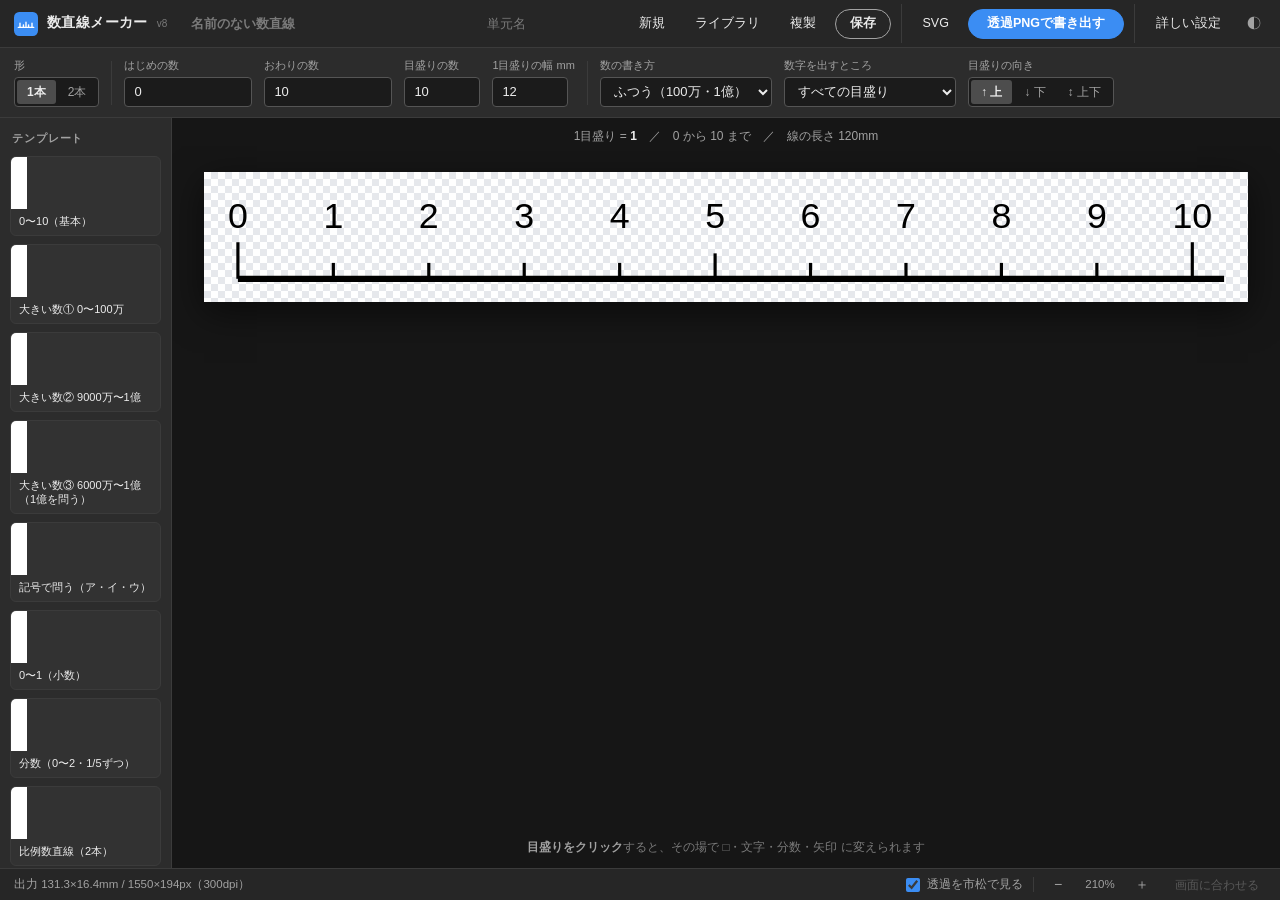
<file: index.html>
<!DOCTYPE html>
<html lang="ja">
<head>
<meta charset="utf-8">
<meta name="viewport" content="width=device-width,initial-scale=1">
<title>数直線メーカー</title>
<link rel="stylesheet" href="style.css?v=8">
</head>
<body data-theme="dark">

<!-- ============ アプリバー ============ -->
<header id="appbar">
  <div class="brand">
    <svg class="logo" viewBox="0 0 28 28" aria-hidden="true">
      <rect width="28" height="28" rx="6" fill="currentColor"/>
      <path d="M5 18h18M7 18v-5M11 18v-3M14 18v-6M17 18v-3M21 18v-5" stroke="#fff" stroke-width="1.6" stroke-linecap="round" fill="none"/>
    </svg>
    <span class="appname">数直線メーカー</span>
    <small id="ver" title="画面が古いときは ⌘+Shift+R">v8</small>
  </div>

  <div class="docfields">
    <input id="docName" type="text" placeholder="名前のない数直線" autocomplete="off" title="作品名">
    <input id="docUnit" type="text" placeholder="単元名" autocomplete="off" title="単元名（ライブラリでしぼりこめます）">
  </div>

  <div class="spacer"></div>

  <button id="btnNew" class="quiet">新規</button>
  <button id="btnLib" class="quiet">ライブラリ</button>
  <button id="btnDup" class="quiet" title="いまの数直線をコピーして、別の作品として保存します">複製</button>
  <button id="btnSave" class="secondary">保存</button>
  <span class="vr"></span>
  <button id="btnSVG" class="quiet" title="拡大しても荒れない形式">SVG</button>
  <button id="btnPNG" class="cta">透過PNGで書き出す</button>
  <span class="vr"></span>
  <button id="btnMore" class="quiet toggle" title="目盛りの長さ・線の太さ・単位・余白 など">詳しい設定</button>
  <button id="btnTheme" class="iconbtn" title="明るい画面／暗い画面">◐</button>
</header>

<!-- ============ オプションバー（これだけで1本できる） ============ -->
<section id="optbar">
  <div class="field">
    <span class="flabel">形</span>
    <div class="seg" id="shapeSeg">
      <button type="button" data-n="1">1本</button>
      <button type="button" data-n="2">2本</button>
    </div>
  </div>
  <div class="tabs" id="axisTabs" hidden></div>

  <span class="vr"></span>

  <label class="field">はじめの数<input type="number" data-ax="start" step="any" class="w-num"></label>
  <label class="field">おわりの数<input type="number" id="endValue" step="any" class="w-num"></label>
  <label class="field">目盛りの数<input type="number" data-ax="tickCount" min="1" max="500" step="1" class="w-small"></label>
  <label class="field">1目盛りの幅 mm<input type="number" data-ax="tickStep" min="0.3" step="0.5" class="w-small"></label>

  <span class="vr"></span>

  <label class="field">数の書き方
    <select data-ax="notation" class="w-sel">
      <option value="kanji">ふつう（100万・1億）</option>
      <option value="plain">数字のまま（1000000）</option>
      <option value="mixed">分数（帯分数 1と1/5）</option>
      <option value="improper">分数（仮分数 6/5）</option>
    </select></label>
  <label class="field">数字を出すところ
    <select id="labelEverySel" class="w-sel">
      <option value="auto">おまかせ（重ならない）</option>
      <option value="ends">両はしだけ</option>
      <option value="1">すべての目盛り</option>
      <option value="2">2目盛りごと</option>
      <option value="5">5目盛りごと</option>
      <option value="10">10目盛りごと</option>
      <option value="0">出さない</option>
    </select></label>
  <div class="field">
    <span class="flabel">目盛りの向き</span>
    <div class="seg" data-seg-ax="tickSide">
      <button type="button" data-v="up">↑ 上</button>
      <button type="button" data-v="down">↓ 下</button>
      <button type="button" data-v="both">↕ 上下</button>
    </div>
  </div>

</section>

<!-- ============ 作業場 ============ -->
<div id="work">

  <!-- 左: テンプレート（選ぶだけ） -->
  <aside id="rail">
    <h2>テンプレート</h2>
    <div id="presetChips"></div>
  </aside>

  <!-- 中央: アートボード -->
  <section id="previewCard">
    <p id="stepHint">—</p>
    <div id="previewWrap">
      <svg id="preview" xmlns="http://www.w3.org/2000/svg"></svg>
    </div>
    <p class="stagehint"><b>目盛りをクリック</b>すると、その場で □・文字・分数・矢印 に変えられます</p>
  </section>

  <!-- 右: 詳しい設定（開いたときだけ） -->
  <aside id="morePanel" hidden>
    <h2>詳しい設定</h2>

    <div class="card">
      <h3>目盛りの長さ</h3>
      <div class="grid3">
        <label>ふつう mm<input type="number" data-ax="lenMinor" min="0" step="0.2"></label>
        <label>中 mm<input type="number" data-ax="lenMid" min="0" step="0.2"></label>
        <label>長い mm<input type="number" data-ax="lenMajor" min="0" step="0.2"></label>
      </div>
      <div class="row">
        <span class="hint">3つまとめて</span>
        <button id="btnLenDown" class="small">− 短く</button>
        <button id="btnLenUp" class="small">＋ 長く</button>
      </div>
      <div class="grid2">
        <label>中にするのは何個ごと<input type="number" data-ax="midEvery" min="0" step="1"></label>
        <label>長くするのは何個ごと<input type="number" data-ax="majorEvery" min="0" step="1"></label>
      </div>
      <p class="hint small">0 でその段階を使いません（中=0・長い=5 →「5個ごとだけ長い」）</p>
    </div>

    <div class="card">
      <h3>数字</h3>
      <div class="grid2">
        <label>文字の大きさ mm<input type="number" data-ax="fontSize" min="1" step="0.25"></label>
        <label>線からの間隔 mm<input type="number" data-ax="labelGap" min="0" step="0.2"></label>
        <label>数字のまえ<input type="text" data-ax="labelPrefix" placeholder="約" autocomplete="off"></label>
        <label>数字のうしろ<input type="text" data-ax="labelSuffix" placeholder="cm" autocomplete="off"></label>
      </div>
      <label class="chk"><input type="checkbox" data-ax="suffixSkipZero"> 0 には前後の文字を付けない</label>
      <label class="chk"><input type="checkbox" data-ax="fracReduce"> 分数を約分する</label>
      <span class="flabel mt">数字の位置</span>
      <div class="seg" data-seg-ax="labelSide">
        <button type="button" data-v="up">線の上</button>
        <button type="button" data-v="down">線の下</button>
      </div>
    </div>

    <div class="card">
      <h3>線と両はし</h3>
      <div class="grid2">
        <label>線の太さ mm<input type="number" data-ax="lineWidth" min="0.1" step="0.1"></label>
        <label>目盛りの線
          <select data-ax="tickStyle"><option value="solid">実線</option><option value="dashed">破線</option></select></label>
        <label>左の余り mm<input type="number" data-ax="leadIn" min="0" step="1"></label>
        <label>右の余り mm<input type="number" data-ax="leadOut" min="0" step="1"></label>
        <label>左はしの形
          <select data-ax="endLeft">
            <option value="none">そのまま</option><option value="arrow">矢印</option>
            <option value="cap">端点｜</option><option value="wave">省略（斜線）</option>
          </select></label>
        <label>右はしの形
          <select data-ax="endRight">
            <option value="none">そのまま</option><option value="arrow">矢印</option>
            <option value="cap">端点｜</option><option value="wave">省略（斜線）</option>
          </select></label>
      </div>
    </div>

    <div class="card">
      <h3>単位・□・色</h3>
      <div class="grid2">
        <label>単位（右はし）<input type="text" data-ax="unit" placeholder="kg" autocomplete="off"></label>
        <label>単位の間隔 mm<input type="number" data-ax="unitGap" min="0" step="0.5"></label>
        <label>□の幅 mm<input type="number" data-ax="boxW" min="1" step="0.5"></label>
        <label>□の高さ mm<input type="number" data-ax="boxH" min="1" step="0.5"></label>
        <label>線と文字の色<input type="color" data-ax="color"></label>
        <label>矢印の色<input type="color" data-ax="pointerColor"></label>
      </div>
      <label class="chk"><input type="checkbox" data-ax="boxDashed"> □を破線にする</label>
    </div>

    <div class="card" id="multiCard">
      <h3>2本のとき</h3>
      <div class="grid1">
        <label>線と線の間隔 mm<input type="number" data-doc="axisGap" min="2" step="1"></label>
      </div>
      <label class="chk"><input type="checkbox" data-doc="joinLeft"> 左はし（0）をたての線でつなぐ</label>
      <label class="chk"><input type="checkbox" data-doc="syncTicks"> 目盛りの数と幅を全部そろえる</label>
      <div class="row">
        <span class="hint">たての破線</span>
        <span id="connList" class="chips"></span>
      </div>
      <p class="hint small">目盛りをクリック →「たての破線」で付け外しできます</p>
    </div>

    <div class="card">
      <h3>書き出し</h3>
      <div class="grid1">
        <label>解像度
          <select data-doc="dpi">
            <option value="150">150dpi（画面用）</option>
            <option value="300">300dpi（印刷用）</option>
            <option value="600">600dpi（高精細）</option>
          </select></label>
      </div>
      <span class="flabel mt">まわりの余白 mm</span>
      <div class="grid4">
        <label>上<input type="number" data-doc="padT" min="0" step="1"></label>
        <label>右<input type="number" data-doc="padR" min="0" step="1"></label>
        <label>下<input type="number" data-doc="padB" min="0" step="1"></label>
        <label>左<input type="number" data-doc="padL" min="0" step="1"></label>
      </div>
    </div>

    <div class="card">
      <h3>用紙に置いたときの大きさ</h3>
      <div class="grid2">
        <label>用紙<select data-doc="paper" id="paperSel"></select></label>
        <label>余白 mm<input type="number" data-doc="paperMargin" min="0" step="1"></label>
      </div>
      <div class="pagewrap"><svg id="pagePreview" xmlns="http://www.w3.org/2000/svg"></svg></div>
      <p class="hint" id="pageInfo">—</p>
      <p class="hint small">大きさの目安です。用紙に合わせる機能はありません。</p>
    </div>
  </aside>
</div>

<!-- ============ ステータスバー ============ -->
<footer id="statusbar">
  <span id="sizeInfo">—</span>
  <div class="spacer"></div>
  <label class="chk"><input type="checkbox" id="chkChecker" checked> 透過を市松で見る</label>
  <span class="vr"></span>
  <button id="btnZoomOut" class="iconbtn" title="小さく表示">−</button>
  <span id="zoomInfo">100%</span>
  <button id="btnZoomIn" class="iconbtn" title="大きく表示">＋</button>
  <button id="btnZoomFit" class="quiet small" title="画面に合わせる">画面に合わせる</button>
</footer>

<!-- ============ クリックした目盛りのそばに出る編集窓 ============ -->
<div id="tickPop" class="pop" hidden data-mode="">
  <div class="pophead"><b id="tickWho">—</b><span class="spacer"></span><button id="popClose" class="iconbtn" title="閉じる（Esc）">×</button></div>
  <div class="seg" id="modeSeg">
    <button type="button" data-m="auto">数字</button>
    <button type="button" data-m="box">□</button>
    <button type="button" data-m="text">文字</button>
    <button type="button" data-m="fraction">分数</button>
    <button type="button" data-m="none">なし</button>
  </div>

  <div class="grid1 when-text">
    <label>文字<input type="text" data-tick="text" placeholder="1億 / x / ア" autocomplete="off"></label>
  </div>
  <div class="grid3 when-fraction">
    <label>整数部<input type="text" data-tick="whole" placeholder="帯分数" autocomplete="off"></label>
    <label>分子<input type="text" data-tick="num" placeholder="5" autocomplete="off"></label>
    <label>分母<input type="text" data-tick="den" placeholder="18" autocomplete="off"></label>
  </div>
  <div class="grid2 when-box">
    <label>□の幅 mm<input type="number" data-tick="boxW" min="1" step="0.5" placeholder="既定"></label>
    <label>□の高さ mm<input type="number" data-tick="boxH" min="1" step="0.5" placeholder="既定"></label>
  </div>

  <div class="poprow">
    <label class="chk"><input type="checkbox" data-tick="pointer"> 矢印でさす</label>
    <label class="inline">長さ<input type="number" data-tick="lift" min="0" step="1" class="w-tiny">mm</label>
  </div>
  <button id="btnMark" class="wide small">記号で問う（反対側に ア・イ・ウ ＋矢印）</button>

  <details class="popmore">
    <summary>そのほか</summary>
    <div class="grid1">
      <label>ふりがな<input type="text" data-tick="ruby" placeholder="エックス" autocomplete="off"></label>
    </div>
    <div class="poprow">
      <span class="flabel">出す位置</span>
      <div class="seg sm" data-seg-tick="side">
        <button type="button" data-v="auto">自動</button>
        <button type="button" data-v="up">線の上</button>
        <button type="button" data-v="down">線の下</button>
      </div>
    </div>
    <label class="chk"><input type="checkbox" data-tick="tickShow"> 目盛りの線を出す</label>
    <label class="chk" id="connWrap" hidden><input type="checkbox" id="tickConnector"> たての破線</label>
  </details>

  <div class="popfoot"><button id="btnTickReset" class="quiet small">この目盛りを元に戻す</button></div>
</div>

<!-- ============ ライブラリ ============ -->
<dialog id="libDlg">
  <div class="dlghead">
    <h2>ライブラリ</h2>
    <input id="libSearch" type="search" placeholder="作品名・単元名でしぼる">
    <div class="spacer"></div>
    <button id="btnLibExport" class="quiet small">書き出し</button>
    <button id="btnLibImport" class="quiet small">読み込み</button>
    <button id="btnLibClose" class="secondary small">閉じる</button>
  </div>
  <div id="libGrid" class="libgrid"></div>
  <p class="hint" id="libInfo"></p>
  <input type="file" id="libFile" accept="application/json" hidden>
</dialog>

<div id="toast"></div>

<script type="module" src="js/app.js?v=8"></script>
</body>
</html>
</file>
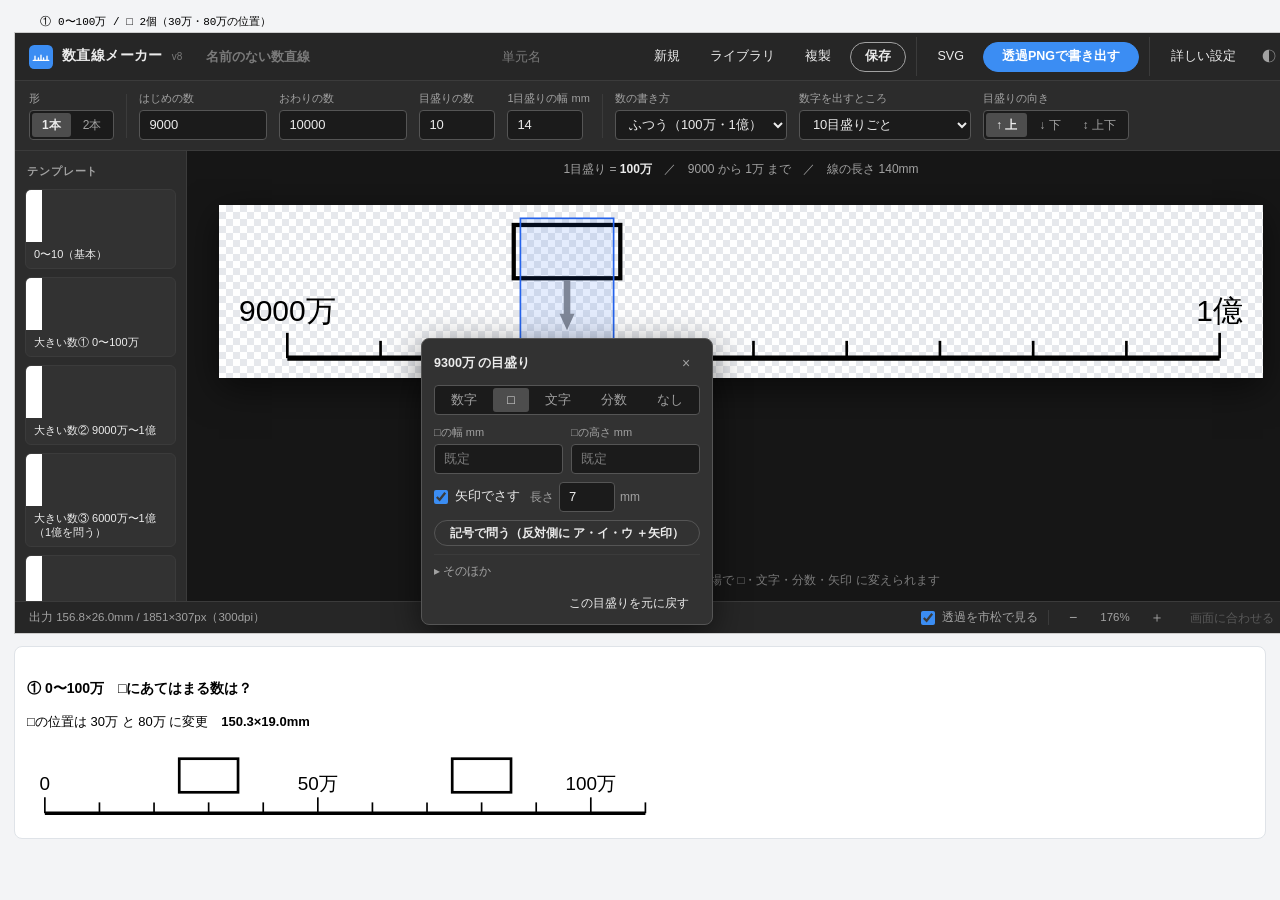
<file: tools/make3.html>
<!DOCTYPE html>
<html lang="ja">
<head><meta charset="utf-8"><title>実際に作ってみる</title>
<style>
 body{font:13px/1.6 -apple-system,"Hiragino Sans",sans-serif;padding:14px;background:#f3f4f6;margin:0}
 h2{font-size:14px;margin:18px 0 6px}
 iframe{width:1280px;height:600px;border:1px solid #ccc;display:block;margin-bottom:12px}
 .out{background:#fff;border:1px solid #dfe3e8;border-radius:8px;padding:12px;margin-bottom:12px}
 .out img{display:block;max-width:100%;background:#fff}
 pre{margin:0;font-size:11px;white-space:pre-wrap}
 .ng{color:#b00}
</style>
</head>
<body>
<!--
  本物の画面（index.html）を iframe に読み込み、実際のボタン・入力を操作して
  教科書「大きい数」練習⑥の数直線を作る。操作でつまずく箇所を洗い出すためのもの。
-->
<pre id="log">running...</pre>
<iframe id="f"></iframe>
<div id="outs"></div>

<script type="module">
const log = [];
const say = (m, ng) => { log.push((ng ? 'NG  ' : '    ') + m); document.getElementById('log').textContent = log.join('\n'); };
const sleep = (ms) => new Promise((r) => setTimeout(r, ms));
const f = document.getElementById('f');

/* --- 本物のUIを触るための道具 --- */
const setVal = (el, v) => { el.value = v; el.dispatchEvent(new Event('input', { bubbles: true })); };
const setSel = (el, v) => { el.value = v; el.dispatchEvent(new Event('change', { bubbles: true })); };
const setChk = (el, on) => {
  if (el.checked === on) return;
  el.checked = on;
  el.dispatchEvent(new Event('input', { bubbles: true }));
  el.dispatchEvent(new Event('change', { bubbles: true }));
};
const hit = (el) => el.dispatchEvent(new MouseEvent('click', { bubbles: true }));

function load(url) {
  return new Promise((resolve) => {
    f.onload = async () => {
      const d = f.contentDocument;
      for (let i = 0; i < 120; i++) {           // 起動待ち
        if (d.querySelector('.tick-hit')) break;
        await sleep(50);
      }
      resolve(d);
    };
    f.src = url;
  });
}

/** 目盛りをクリックして編集窓を開く */
async function pick(d, i, ai = 0) {
  const t = d.querySelector(`.tick-hit[data-ai="${ai}"][data-i="${i}"]`);
  if (!t) { say(`目盛り ${i} が見つからない`, true); return false; }
  hit(t);
  await sleep(30);
  if (d.getElementById('tickPop').hidden) { say(`目盛り ${i}: 編集窓が開かない`, true); return false; }
  return true;
}

/** 書き上がりを画像にして並べる */
async function shot(d, title, note) {
  const svg = d.getElementById('preview').cloneNode(true);
  svg.querySelectorAll('.hits').forEach((n) => n.remove());
  const vb = svg.getAttribute('viewBox').split(/\s+/).map(Number);
  const w = Math.round(vb[2] * 4.2), h = Math.round(vb[3] * 4.2);
  svg.setAttribute('width', w); svg.setAttribute('height', h);
  svg.setAttribute('xmlns', 'http://www.w3.org/2000/svg');
  const str = new XMLSerializer().serializeToString(svg);
  const url = URL.createObjectURL(new Blob([str], { type: 'image/svg+xml' }));
  const box = document.createElement('div');
  box.className = 'out';
  box.innerHTML = `<h2>${title}</h2><p>${note}　<b>${vb[2].toFixed(1)}×${vb[3].toFixed(1)}mm</b></p>`;
  const img = new Image(); img.src = url; img.width = w;
  box.appendChild(img);
  document.getElementById('outs').appendChild(box);
  await new Promise((r) => { img.onload = r; img.onerror = r; });
}

(async () => {

  /* ============ ① 0〜100万・□2つ（位置を変更: 3 と 8） ============ */
  {
    const d = await load('../index.html?preset=basic10');
    setVal(d.querySelector('[data-ax=start]'), 0);
    setVal(d.querySelector('[data-ax=tickCount]'), 11);
    setVal(d.getElementById('endValue'), 110);
    setVal(d.querySelector('[data-ax=tickStep]'), 13);
    setVal(d.querySelector('[data-ax=labelSuffix]'), '万');
    setSel(d.getElementById('labelEverySel'), '5');
    // 「5個ごとだけ長い」にする（詳しい設定の中）
    hit(d.getElementById('btnMore')); await sleep(60);
    setVal(d.querySelector('[data-ax=midEvery]'), 0);
    setVal(d.querySelector('[data-ax=majorEvery]'), 5);
    setVal(d.querySelector('[data-ax=lenMinor]'), 2.6);
    setVal(d.querySelector('[data-ax=lenMajor]'), 3.8);
    setVal(d.querySelector('[data-ax=lineWidth]'), 0.8);
    setVal(d.querySelector('[data-ax=leadOut]'), 0);
    setVal(d.querySelector('[data-ax=boxW]'), 14);
    hit(d.getElementById('btnMore')); await sleep(40);

    for (const i of [3, 8]) {
      if (!await pick(d, i)) continue;
      hit(d.querySelector('#modeSeg button[data-m=box]'));
      await sleep(30);
    }
    hit(d.getElementById('popClose')); await sleep(60);
    const boxes = d.querySelectorAll('#preview rect[fill=none]').length;
    say(`① 0〜100万 / □ ${boxes}個（30万・80万の位置）`, boxes !== 2);
    await shot(d, '① 0〜100万　□にあてはまる数は？', '□の位置は 30万 と 80万 に変更');
  }

  /* ============ ② 9000万〜1億・引き出し□3つ（位置を変更: 3/6/9） ============ */
  {
    const d = await load('../index.html?preset=basic10');
    setVal(d.querySelector('[data-ax=start]'), 9000);
    setVal(d.querySelector('[data-ax=tickCount]'), 10);
    setVal(d.getElementById('endValue'), 10000);
    setVal(d.querySelector('[data-ax=tickStep]'), 14);
    setVal(d.querySelector('[data-ax=labelSuffix]'), '万');
    setSel(d.getElementById('labelEverySel'), '10');
    hit(d.getElementById('btnMore')); await sleep(60);
    setVal(d.querySelector('[data-ax=midEvery]'), 0);
    setVal(d.querySelector('[data-ax=majorEvery]'), 10);
    setVal(d.querySelector('[data-ax=lenMinor]'), 2.6);
    setVal(d.querySelector('[data-ax=lenMajor]'), 3.8);
    setVal(d.querySelector('[data-ax=lineWidth]'), 0.8);
    setVal(d.querySelector('[data-ax=leadOut]'), 0);
    setVal(d.querySelector('[data-ax=boxW]'), 16);
    hit(d.getElementById('btnMore')); await sleep(40);

    // 右端は「1億」と書く
    if (await pick(d, 10)) {
      hit(d.querySelector('#modeSeg button[data-m=text]')); await sleep(30);
      setVal(d.querySelector('[data-tick=text]'), '1億');
    }
    // 引き出した□で3か所を問う
    for (const i of [3, 6, 9]) {
      if (!await pick(d, i)) continue;
      hit(d.querySelector('#modeSeg button[data-m=box]')); await sleep(30);
      setChk(d.querySelector('[data-tick=pointer]'), true);
      await sleep(30);
    }
    hit(d.getElementById('popClose')); await sleep(60);
    const arrows = d.querySelectorAll('#preview polygon').length;
    say(`② 9000万〜1億 / 引き出し矢印 ${arrows}本`, arrows !== 3);
    await shot(d, '② 9000万〜1億　□にあてはまる数は？', '□の位置は 9300万・9600万・9900万 に変更');
  }

  /* ============ ③ 6000万〜1億・□（100000000 を問うのは必須） ============ */
  {
    const d = await load('../index.html?preset=basic10');
    setVal(d.querySelector('[data-ax=start]'), 6000);
    setVal(d.querySelector('[data-ax=tickCount]'), 40);
    setVal(d.getElementById('endValue'), 10000);
    setVal(d.querySelector('[data-ax=tickStep]'), 3.6);
    setVal(d.querySelector('[data-ax=labelSuffix]'), '万');
    setSel(d.getElementById('labelEverySel'), '10');
    hit(d.getElementById('btnMore')); await sleep(60);
    setVal(d.querySelector('[data-ax=midEvery]'), 5);
    setVal(d.querySelector('[data-ax=majorEvery]'), 10);
    setVal(d.querySelector('[data-ax=lenMinor]'), 1.8);
    setVal(d.querySelector('[data-ax=lenMid]'), 2.4);
    setVal(d.querySelector('[data-ax=lenMajor]'), 3.6);
    setVal(d.querySelector('[data-ax=lineWidth]'), 0.8);
    setVal(d.querySelector('[data-ax=leadOut]'), 0);
    setVal(d.querySelector('[data-ax=boxW]'), 17);
    hit(d.getElementById('btnMore')); await sleep(40);

    // ★100000000（＝1億）を問う □。ここは必須
    if (await pick(d, 40)) {
      hit(d.querySelector('#modeSeg button[data-m=box]')); await sleep(30);
      setChk(d.querySelector('[data-tick=pointer]'), true); await sleep(30);
    }
    for (const i of [14, 27]) {
      if (!await pick(d, i)) continue;
      hit(d.querySelector('#modeSeg button[data-m=box]')); await sleep(30);
      setChk(d.querySelector('[data-tick=pointer]'), true); await sleep(30);
    }
    hit(d.getElementById('popClose')); await sleep(60);
    const boxes = d.querySelectorAll('#preview rect[fill=none]').length;
    const arrows = d.querySelectorAll('#preview polygon').length;
    say(`③ 6000万〜1億 / □ ${boxes}個・矢印 ${arrows}本（右端の□＝100000000 を問う）`, boxes !== 3 || arrows !== 3);
    await shot(d, '③ 6000万〜1億　□にあてはまる数は？',
      '★右端の□が <b>100000000（1億）</b> を問う。ほかは 7400万・8700万');
  }

  /* ============ ④ 記号と矢印で問う（0〜70000・ア イ ウ） ============ */
  {
    const d = await load('../index.html?preset=basic10');
    setVal(d.querySelector('[data-ax=start]'), 0);
    setVal(d.querySelector('[data-ax=tickCount]'), 75);
    setVal(d.getElementById('endValue'), 75000);
    setVal(d.querySelector('[data-ax=tickStep]'), 2);
    setSel(d.getElementById('labelEverySel'), '10');
    hit(d.getElementById('btnMore')); await sleep(60);
    setVal(d.querySelector('[data-ax=midEvery]'), 5);
    setVal(d.querySelector('[data-ax=majorEvery]'), 10);
    setVal(d.querySelector('[data-ax=lenMinor]'), 1.6);
    setVal(d.querySelector('[data-ax=lenMid]'), 2.2);
    setVal(d.querySelector('[data-ax=lenMajor]'), 3.2);
    setVal(d.querySelector('[data-ax=lineWidth]'), 0.8);
    setVal(d.querySelector('[data-ax=leadOut]'), 0);
    setVal(d.querySelector('[data-ax=fontSize]'), 3.6);
    hit(d.getElementById('btnMore')); await sleep(40);

    // 「記号で問う」ボタン1発で、反対側に ア・イ・ウ ＋矢印
    for (const i of [3, 20, 71]) {
      if (!await pick(d, i)) continue;
      hit(d.getElementById('btnMark'));
      await sleep(40);
    }
    hit(d.getElementById('popClose')); await sleep(60);
    const texts = [...d.querySelectorAll('#preview text')].map((t) => t.textContent);
    const marks = ['ア', 'イ', 'ウ'].filter((c) => texts.includes(c)).length;
    const arrows = d.querySelectorAll('#preview polygon').length;
    say(`④ 記号 ${marks}個・矢印 ${arrows}本（線の下から上向きにさす）`, marks !== 3 || arrows !== 3);
    await shot(d, '④ 記号と矢印で問う', 'ア・イ・ウ は「記号で問う」ボタン1回ずつ。数字は線の上、記号は線の下');
  }

  const ng = log.filter((l) => l.startsWith('NG')).length;
  say(`\nRESULT ${ng === 0 ? 'ALL-OK' : ng + '-NG'}`);
})().catch((e) => say('ERROR ' + e.message + '\n' + e.stack, true));
</script>
</body>
</html>
</file>
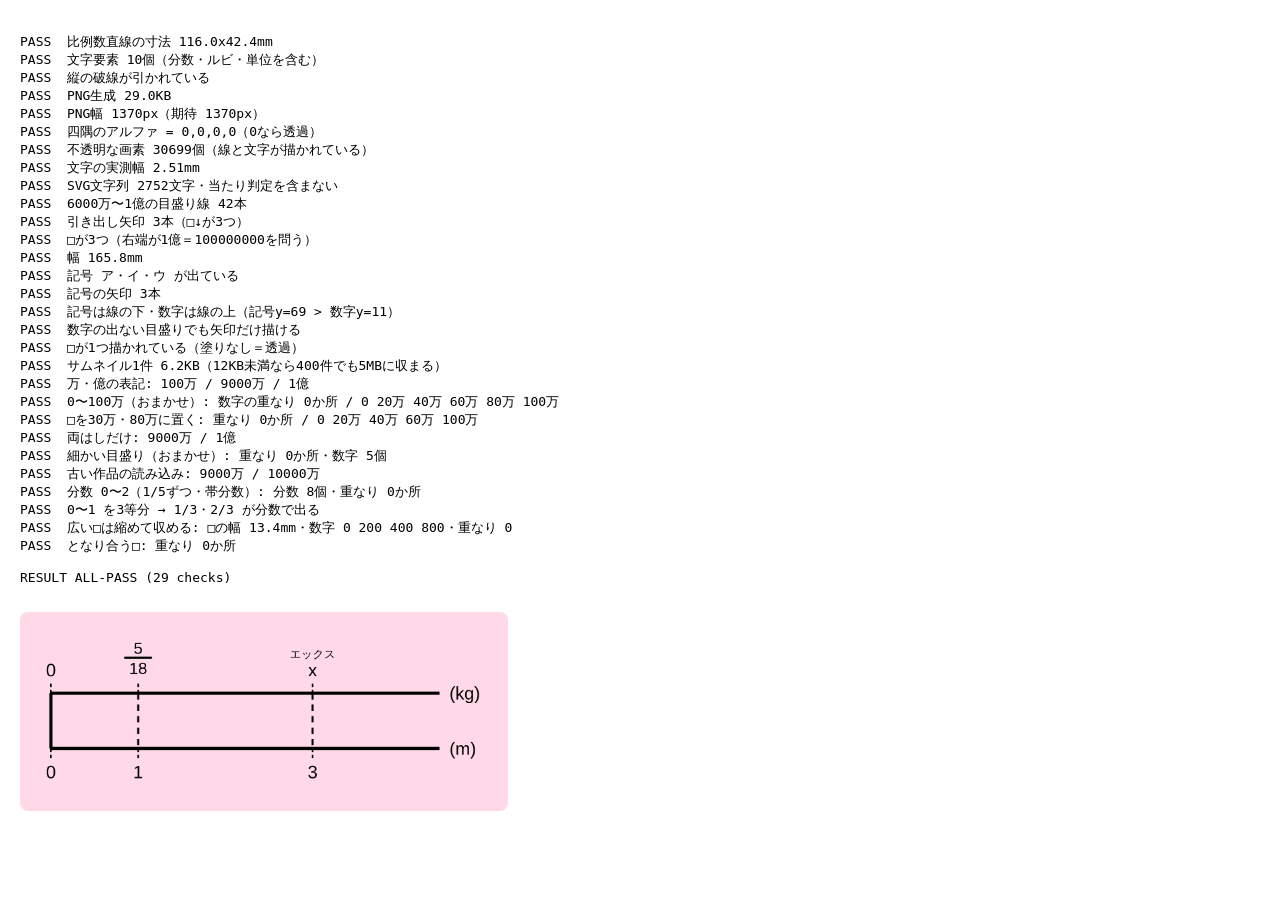
<file: tools/selftest.html>
<!DOCTYPE html>
<html lang="ja">
<head><meta charset="utf-8"><title>selftest</title>
<style>body{font-family:monospace;padding:12px}#stage{position:absolute;left:-9999px;top:0}</style>
</head>
<body>
<!--
  動作確認用ページ。ブラウザで開くと結果が表示される。
  ヘッドレスでも確認できる:
    chrome --headless --virtual-time-budget=6000 --dump-dom \
      "http://localhost:8777/tools/selftest.html" | grep RESULT
-->
<div id="stage"><svg id="svg" xmlns="http://www.w3.org/2000/svg"></svg></div>
<pre id="out">running...</pre>

<script type="module">
import { PRESETS, defaultDoc, defaultAxis, setTick } from '../js/model.js';
import { render } from '../js/render.js';
import { toPNGBlob, toSVGString, mmToPx } from '../js/export.js';

const log = [];
const ok = (c, m) => log.push(`${c ? 'PASS' : 'FAIL'}  ${m}`);

function imgFromBlob(b) {
  return new Promise((res, rej) => {
    const u = URL.createObjectURL(b);
    const i = new Image();
    i.onload = () => { URL.revokeObjectURL(u); res(i); };
    i.onerror = rej; i.src = u;
  });
}

(async () => {
  const svg = document.getElementById('svg');

  // --- 1. 比例数直線が描けるか ---
  const doc = PRESETS.ratio2.make();
  const vb = render(doc, svg, { interactive: false });
  ok(vb.w > 50 && vb.h > 10, `比例数直線の寸法 ${vb.w.toFixed(1)}x${vb.h.toFixed(1)}mm`);
  ok(svg.querySelectorAll('text').length >= 8, `文字要素 ${svg.querySelectorAll('text').length}個（分数・ルビ・単位を含む）`);
  ok(svg.querySelectorAll('line[stroke-dasharray]').length >= 2, '縦の破線が引かれている');

  // --- 2. 透過PNGが書き出せるか ---
  const blob = await toPNGBlob(svg, 300);
  ok(blob && blob.size > 1000, `PNG生成 ${blob ? (blob.size / 1024).toFixed(1) : 0}KB`);
  const img = await imgFromBlob(blob);
  ok(img.width === mmToPx(vb.w, 300), `PNG幅 ${img.width}px（期待 ${mmToPx(vb.w, 300)}px）`);

  // --- 3. 背景が本当に透過しているか（四隅のアルファが0） ---
  const c = document.createElement('canvas');
  c.width = img.width; c.height = img.height;
  const cx = c.getContext('2d');
  cx.drawImage(img, 0, 0);
  const corners = [[0, 0], [c.width - 1, 0], [0, c.height - 1], [c.width - 1, c.height - 1]];
  const alphas = corners.map(([x, y]) => cx.getImageData(x, y, 1, 1).data[3]);
  ok(alphas.every((a) => a === 0), `四隅のアルファ = ${alphas.join(',')}（0なら透過）`);

  // --- 4. 中身がちゃんと描かれているか（黒い画素が存在する） ---
  const all = cx.getImageData(0, 0, c.width, c.height).data;
  let inkPx = 0;
  for (let i = 3; i < all.length; i += 4) if (all[i] > 128) inkPx++;
  ok(inkPx > 500, `不透明な画素 ${inkPx}個（線と文字が描かれている）`);

  // --- 5. 文字がフォールバックせず描けているか（文字の幅を測る） ---
  const t = svg.querySelector('text');
  ok(t && t.getComputedTextLength() > 0, `文字の実測幅 ${t ? t.getComputedTextLength().toFixed(2) : 0}mm`);

  // --- 6. SVG書き出し ---
  const s = toSVGString(svg);
  ok(s.includes('<svg') && s.includes('</svg>') && !s.includes('tick-hit'), `SVG文字列 ${s.length}文字・当たり判定を含まない`);

  // --- 7. 目盛りの多い数直線（大きい数③） ---
  const d2 = PRESETS.oku3.make();
  const vb2 = render(d2, svg, { interactive: false });
  ok(svg.querySelectorAll('line').length > 40, `6000万〜1億の目盛り線 ${svg.querySelectorAll('line').length}本`);
  ok(svg.querySelectorAll('polygon').length === 3, `引き出し矢印 ${svg.querySelectorAll('polygon').length}本（□↓が3つ）`);
  ok(svg.querySelectorAll('rect[fill=none]').length === 3, '□が3つ（右端が1億＝100000000を問う）');
  ok(vb2.w > 130, `幅 ${vb2.w.toFixed(1)}mm`);

  // --- 7b. 記号と矢印（数字は線の上・記号は線の下） ---
  const d4 = PRESETS.mark.make();
  render(d4, svg, { interactive: false });
  const tx = [...svg.querySelectorAll('text')].map((t) => t.textContent);
  ok(['ア', 'イ', 'ウ'].every((c) => tx.includes(c)), `記号 ア・イ・ウ が出ている`);
  ok(svg.querySelectorAll('polygon').length === 3, `記号の矢印 ${svg.querySelectorAll('polygon').length}本`);
  {
    // 記号(ア)が線より下・数字(0)が線より上にあること
    // 画面上の実際の位置で比べる（<g transform> の中にあるので y 属性では比べられない）
    const ys = [...svg.querySelectorAll('text')];
    const mark = ys.find((t) => t.textContent === 'ア');
    const num = ys.find((t) => t.textContent === '10000');
    const my = mark && mark.getBoundingClientRect().top;
    const ny = num && num.getBoundingClientRect().top;
    ok(mark && num && my > ny, `記号は線の下・数字は線の上（記号y=${(my||0).toFixed(0)} > 数字y=${(ny||0).toFixed(0)}）`);
  }

  // --- 7c. ラベルなしでも矢印だけ描ける（矢印が出ない不具合の再発防止） ---
  const d5 = defaultDoc({ axes: [defaultAxis({ tickCount: 10, tickStep: 10, labelEvery: 10 })] });
  setTick(d5.axes[0], 3, { lift: 6, pointer: true });   // mode は 'auto' のまま＝数字が出ない目盛り
  render(d5, svg, { interactive: false });
  ok(svg.querySelectorAll('polygon').length === 1, '数字の出ない目盛りでも矢印だけ描ける');

  // --- 8. □（穴埋め）と帯分数 ---
  const d3 = defaultDoc({ axes: [defaultAxis({ tickCount: 4, tickStep: 20, labelEvery: 0 })] });
  setTick(d3.axes[0], 1, { mode: 'box' });
  setTick(d3.axes[0], 2, { mode: 'fraction', whole: '1', num: '2', den: '3' });
  setTick(d3.axes[0], 3, { mode: 'text', text: 'ア', ruby: 'あ' });
  render(d3, svg, { interactive: false });
  ok(svg.querySelectorAll('rect[fill=none], rect[fill="none"]').length === 1, '□が1つ描かれている（塗りなし＝透過）');

  // --- 9. サムネイルの容量（localStorage 5MB を圧迫しないか） ---
  const { toThumbnail } = await import('../js/export.js');
  render(doc, svg, { interactive: false });
  const th = await toThumbnail(svg, 200);
  const thKB = (th.length * 2) / 1024;   // UTF-16で保存されるので ×2
  ok(thKB < 12, `サムネイル1件 ${thKB.toFixed(1)}KB（12KB未満なら400件でも5MBに収まる）`);

  // --- 10. 教科書どおりの数を入れたとき（2026-10-02: 本人が作れなかった原因の再発防止） ---
  const { fmtKanji, normalizeDoc } = await import('../js/model.js');
  ok(fmtKanji(1000000) === '100万' && fmtKanji(90000000) === '9000万' && fmtKanji(100000000) === '1億',
    `万・億の表記: ${fmtKanji(1000000)} / ${fmtKanji(90000000)} / ${fmtKanji(100000000)}`);

  const labelsOf = () => [...svg.querySelectorAll('.art text')];
  const overlaps = () => {
    // 数字どうし・数字と□が画面上で重なっていないか（同じ高さの段にあるものだけ比べる）
    const rs = [...svg.querySelectorAll('.art text, .art rect')].map((e) => e.getBoundingClientRect())
      .filter((r) => r.width > 0);
    let n = 0;
    for (let i = 0; i < rs.length; i++) for (let j = i + 1; j < rs.length; j++) {
      const a = rs[i], b = rs[j];
      if (a.left < b.right - 0.5 && b.left < a.right - 0.5 && a.top < b.bottom - 0.5 && b.top < a.bottom - 0.5) n++;
    }
    return n;
  };

  // 0〜1000000 を 10目盛り・おまかせ → 数字が重ならない
  const e1 = defaultDoc({ axes: [defaultAxis({ tickCount: 10, start: 0, valueStep: 100000 })] });
  render(e1, svg, { interactive: false });
  ok(overlaps() === 0, `0〜100万（おまかせ）: 数字の重なり ${overlaps()}か所 / ${labelsOf().map((t) => t.textContent).join(' ')}`);

  // □を置いたら、隣の数字は □ に重ならない
  setTick(e1.axes[0], 3, { mode: 'box' });
  setTick(e1.axes[0], 8, { mode: 'box' });
  render(e1, svg, { interactive: false });
  ok(overlaps() === 0, `□を30万・80万に置く: 重なり ${overlaps()}か所 / ${labelsOf().map((t) => t.textContent).join(' ')}`);

  // 9000万〜1億・両はしだけ → 「9000万」と「1億」だけが出る
  const e2 = defaultDoc({ axes: [defaultAxis({ tickCount: 10, start: 90000000, valueStep: 1000000, labelEvery: 'ends' })] });
  render(e2, svg, { interactive: false });
  ok(labelsOf().map((t) => t.textContent).join('|') === '9000万|1億', `両はしだけ: ${labelsOf().map((t) => t.textContent).join(' / ')}`);

  // 目盛りが細かくても数字が重ならない（8桁の数・3mm間隔）
  const e3 = defaultDoc({ axes: [defaultAxis({ tickCount: 40, tickStep: 3, start: 60000000, valueStep: 1000000 })] });
  render(e3, svg, { interactive: false });
  ok(overlaps() === 0 && labelsOf().length >= 3, `細かい目盛り（おまかせ）: 重なり ${overlaps()}か所・数字 ${labelsOf().length}個`);

  // 以前の版で保存した作品（9000 と打って 万 を付けた方式）が崩れない
  const oldDoc = { schema: 1, axes: [{ tickCount: 10, tickStep: 14, start: 9000, valueStep: 100, labelEvery: 10, labelSuffix: '万', suffixSkipZero: false, ticks: {} }] };
  render(normalizeDoc(oldDoc), svg, { interactive: false });
  ok(labelsOf().map((t) => t.textContent).join('|') === '9000万|10000万', `古い作品の読み込み: ${labelsOf().map((t) => t.textContent).join(' / ')}`);

  // --- 11. 分数の書き方・□が隣に当たるとき（2026-10-02 追加） ---
  const f1 = defaultDoc({ axes: [defaultAxis({ tickCount: 10, start: 0, valueStep: 0.2, notation: 'mixed', labelEvery: 1 })] });
  render(f1, svg, { interactive: false });
  const bars = svg.querySelectorAll('.art g line').length;
  ok(bars === 8 && overlaps() === 0, `分数 0〜2（1/5ずつ・帯分数）: 分数 ${bars}個・重なり ${overlaps()}か所`);

  const f2 = defaultDoc({ axes: [defaultAxis({ tickCount: 3, start: 0, valueStep: 1 / 3, notation: 'improper' })] });
  render(f2, svg, { interactive: false });
  ok(svg.querySelectorAll('.art g line').length === 2, '0〜1 を3等分 → 1/3・2/3 が分数で出る');

  // □が1目盛りの幅より広いとき、隣の数字を消さずに□を縮めて収める
  const g1 = defaultDoc({ axes: [defaultAxis({ tickCount: 4, start: 0, valueStep: 200, labelEvery: 1 })] });
  setTick(g1.axes[0], 3, { mode: 'box' });
  render(g1, svg, { interactive: false });
  const bw = Number(svg.querySelector('.art rect').getAttribute('width'));
  ok(overlaps() === 0 && labelsOf().length === 4 && bw < 14 && bw > 9,
    `広い□は縮めて収める: □の幅 ${bw.toFixed(1)}mm・数字 ${labelsOf().map((t) => t.textContent).join(' ')}・重なり ${overlaps()}`);

  // となり合う目盛りを2つとも□にしても、□どうしが重ならない
  const g2 = defaultDoc({ axes: [defaultAxis({ tickCount: 10, labelEvery: 1 })] });
  setTick(g2.axes[0], 4, { mode: 'box' });
  setTick(g2.axes[0], 5, { mode: 'box' });
  render(g2, svg, { interactive: false });
  ok(overlaps() === 0, `となり合う□: 重なり ${overlaps()}か所`);

  // --- 目視用: 書き出したPNGを色付き背景の上に並べる（透過と字形の確認） ---
  const box = document.createElement('div');
  box.style.cssText = 'margin-top:14px;padding:14px;background:#ffd9e8;display:inline-block;border-radius:8px';
  const shown = await imgFromBlob(blob);
  shown.style.width = '460px';
  box.appendChild(shown);
  document.body.appendChild(box);

  const fails = log.filter((l) => l.startsWith('FAIL')).length;
  document.getElementById('out').textContent =
    log.join('\n') + `\n\nRESULT ${fails === 0 ? 'ALL-PASS' : fails + '-FAILED'} (${log.length} checks)`;
})().catch((e) => {
  document.getElementById('out').textContent = 'RESULT ERROR ' + e.message + '\n' + e.stack;
});
</script>
</body>
</html>
</file>
<file: style.css>
/* ============================================================
   数直線メーカー — 画面の見た目
   ------------------------------------------------------------
   方針（2026-10-02）: 制作ソフトらしい落ち着いた枠の中央に、白いアートボードを置く。
   ・色は枠に使わず、青は「いちばん押してほしいボタン」だけに使う
   ・暗い画面が既定。明るい画面にも切り替えられる（body[data-theme]）
   ============================================================ */

body[data-theme=dark]{
  --bg:#1c1c1c; --chrome:#262626; --panel:#2c2c2c; --card:#323232; --field:#1b1b1b;
  --line:#3b3b3b; --line2:#555; --ink:#ececec; --sub:#a2a2a2; --faint:#7a7a7a;
  --hover:#3a3a3a; --sel:#4d4d4d; --canvas:#161616;
  --accent:#3b8df3; --accent-h:#5aa1f6; --accent-ink:#fff; --focus:#5aa1f6;
  --shadow:0 10px 34px rgba(0,0,0,.55);
  color-scheme:dark;
}
body[data-theme=light]{
  --bg:#f3f3f3; --chrome:#ffffff; --panel:#fafafa; --card:#ffffff; --field:#ffffff;
  --line:#e0e0e0; --line2:#c4c4c4; --ink:#222; --sub:#6b6b6b; --faint:#9a9a9a;
  --hover:#ededed; --sel:#dcdcdc; --canvas:#e4e4e4;
  --accent:#1473e6; --accent-h:#0d66d0; --accent-ink:#fff; --focus:#1473e6;
  --shadow:0 8px 26px rgba(0,0,0,.16);
  color-scheme:light;
}

*{box-sizing:border-box}
[hidden]{display:none !important}
html,body{height:100%}
body{
  margin:0; background:var(--bg); color:var(--ink);
  font:13px/1.5 -apple-system,BlinkMacSystemFont,"Hiragino Sans","Yu Gothic UI","Yu Gothic",Meiryo,sans-serif;
  display:grid; grid-template-rows:auto auto 1fr auto; overflow:hidden;
  -webkit-font-smoothing:antialiased;
}
.spacer{flex:1 1 auto}
.vr{width:1px; align-self:stretch; background:var(--line); margin:4px 2px; flex:0 0 auto}

/* ---------- 入力の共通 ---------- */
input,select,button{font:inherit; color:inherit}
input[type=number],input[type=text],input[type=search],select{
  height:30px; padding:0 9px; border:1px solid var(--line2); border-radius:4px;
  background:var(--field); color:var(--ink); font-size:13px; min-width:0; width:100%;
  transition:border-color .12s, box-shadow .12s;
}
select{padding-right:4px}
input:hover,select:hover{border-color:var(--faint)}
input:focus,select:focus{outline:none; border-color:var(--focus); box-shadow:0 0 0 1px var(--focus)}
input::placeholder{color:var(--faint)}
input[type=color]{padding:2px; height:30px; width:100%; border:1px solid var(--line2); border-radius:4px; background:var(--field)}
input[type=checkbox]{accent-color:var(--accent); width:14px; height:14px; margin:0}

button{
  height:30px; padding:0 14px; border:1px solid var(--line2); border-radius:15px;
  background:transparent; cursor:pointer; font-size:12.5px; font-weight:600; white-space:nowrap;
  transition:background .12s, border-color .12s, color .12s;
}
button:hover{background:var(--hover)}
button:focus-visible{outline:2px solid var(--focus); outline-offset:2px}
button:disabled{opacity:.4; cursor:default}
button.cta{background:var(--accent); border-color:var(--accent); color:var(--accent-ink); padding:0 18px}
button.cta:hover{background:var(--accent-h); border-color:var(--accent-h)}
button.secondary{border-color:var(--sub)}
button.quiet{border-color:transparent; font-weight:500; padding:0 10px}
button.small{height:26px; font-size:12px; padding:0 10px}
button.wide{width:100%}
button.iconbtn{width:28px; height:28px; padding:0; border-color:transparent; border-radius:4px; font-size:14px; font-weight:400; color:var(--sub)}
button.iconbtn:hover{color:var(--ink)}
button.toggle.on{background:var(--sel); color:var(--ink)}

label{display:flex; flex-direction:column; gap:3px; font-size:11px; color:var(--sub)}
label.chk{flex-direction:row; align-items:center; gap:7px; font-size:12.5px; color:var(--ink); padding:3px 0; cursor:pointer}
label.inline{flex-direction:row; align-items:center; gap:5px; font-size:12px; color:var(--sub)}
.flabel{font-size:11px; color:var(--sub); display:block}
.mt{margin-top:8px}
.hint{font-size:11px; color:var(--sub); margin:4px 0}
.hint.small{font-size:10.5px; color:var(--faint); line-height:1.45}
.grid1,.grid2,.grid3,.grid4{display:grid; gap:8px; margin-bottom:8px}
.grid1{grid-template-columns:1fr}
.grid2{grid-template-columns:1fr 1fr}
.grid3{grid-template-columns:1fr 1fr 1fr}
.grid4{grid-template-columns:1fr 1fr 1fr 1fr}
.row{display:flex; gap:8px; align-items:center; flex-wrap:wrap; margin:6px 0}

/* 選択式ボタン */
.seg{display:flex; background:var(--field); border:1px solid var(--line2); border-radius:4px; padding:2px; gap:2px; height:30px}
.seg button{
  flex:1 1 auto; height:auto; border:none; border-radius:3px; padding:0 10px;
  font-size:12px; font-weight:500; color:var(--sub);
}
.seg button:hover{color:var(--ink); background:var(--hover)}
.seg button.on{background:var(--sel); color:var(--ink); font-weight:700}
.seg.sm button{padding:0 6px; font-size:11.5px}

/* ---------- アプリバー ---------- */
#appbar{
  display:flex; align-items:center; gap:8px; height:48px; padding:0 12px 0 14px;
  background:var(--chrome); border-bottom:1px solid var(--line);
}
.brand{display:flex; align-items:center; gap:9px; margin-right:6px}
.logo{width:24px; height:24px; color:var(--accent)}
.appname{font-size:13.5px; font-weight:700; letter-spacing:.03em; white-space:nowrap}
#ver{font-size:10px; color:var(--faint); font-weight:400}
.docfields{display:flex; gap:6px}
.docfields input{background:transparent; border-color:transparent; font-weight:600}
.docfields input:hover{border-color:var(--line2)}
.docfields input:focus{background:var(--field)}
#docName{width:290px}
#docUnit{width:120px; font-weight:400}

/* ---------- オプションバー ---------- */
#optbar{
  display:flex; align-items:flex-end; flex-wrap:wrap; gap:8px 12px; padding:9px 14px 10px;
  background:var(--panel); border-bottom:1px solid var(--line);
}
.field{display:flex; flex-direction:column; gap:3px; font-size:11px; color:var(--sub); white-space:nowrap}
.field input.w-num{width:128px}
.field input.w-small{width:76px}
.field select.w-sel{width:172px}
#optbar .vr{margin:2px 0; height:44px; align-self:flex-end}
.tabs{display:flex; gap:4px; align-items:flex-end}
.tabs button{border-radius:4px; height:30px; font-weight:500; padding:0 11px; font-size:12px}
.tabs button.on{background:var(--sel); border-color:var(--sel); font-weight:700}
.tabs button.ghost{color:var(--sub); padding:0 8px}

/* ---------- 作業場 ---------- */
#work{display:flex; min-height:0}

/* 左: テンプレート */
#rail{
  flex:0 0 172px; background:var(--panel); border-right:1px solid var(--line);
  overflow-y:auto; padding:12px 10px 20px;
}
#rail h2,#morePanel h2{
  font-size:11px; font-weight:700; letter-spacing:.08em; color:var(--sub); margin:0 2px 10px;
}
#presetChips{display:flex; flex-direction:column; gap:8px}
#presetChips button{
  height:auto; padding:0; border-radius:6px; border:1px solid var(--line); background:var(--card);
  display:flex; flex-direction:column; overflow:hidden; text-align:left;
}
#presetChips button:hover{border-color:var(--accent)}
#presetChips .pv{background:#fff; padding:7px 8px; display:flex; align-items:center; justify-content:center; height:52px}
#presetChips .pv svg{max-width:100%; max-height:100%; width:auto; height:auto; display:block}
#presetChips .pl{font-size:11px; font-weight:500; padding:5px 8px 6px; white-space:normal; line-height:1.35; color:var(--ink)}

/* 中央: アートボード */
#previewCard{flex:1 1 auto; min-width:0; display:flex; flex-direction:column; background:var(--canvas)}
#stepHint{
  margin:0; padding:9px 16px 0; font-size:12px; color:var(--sub); text-align:center;
  font-variant-numeric:tabular-nums; min-height:28px;
}
#stepHint b{color:var(--ink); font-weight:600}
#stepHint .warn{color:#f0a13c}
/* アートボードは上寄せ。下を空けておき、そこに目盛りの編集窓を出す */
#previewWrap{
  flex:1 1 auto; min-height:0; overflow:auto; padding:26px 24px 24px;
  display:flex; align-items:flex-start; justify-content:center;
}
/* ★市松は SVG 自身に敷く。見えている市松の範囲 ＝ 書き出されるPNGの範囲 */
#preview{display:block; overflow:visible; flex:0 0 auto; background:#fff; box-shadow:var(--shadow)}
#preview.checker{
  background-image:
    linear-gradient(45deg,#e6e8ec 25%,transparent 25%,transparent 75%,#e6e8ec 75%),
    linear-gradient(45deg,#e6e8ec 25%,transparent 25%,transparent 75%,#e6e8ec 75%);
  background-size:14px 14px; background-position:0 0,7px 7px;
}
.tick-hit{cursor:pointer}
.tick-hit:hover{fill:rgba(59,141,243,.14)}
.stagehint{margin:0; padding:0 16px 12px; font-size:11.5px; color:var(--faint); text-align:center}
.stagehint b{color:var(--sub); font-weight:600}

/* 右: 詳しい設定 */
#morePanel{
  flex:0 0 300px; background:var(--panel); border-left:1px solid var(--line);
  overflow-y:auto; padding:12px 12px 30px;
}
.card{background:var(--card); border:1px solid var(--line); border-radius:6px; padding:11px 12px 10px; margin-bottom:10px}
.card h3{margin:0 0 9px; font-size:12px; font-weight:700}
.chips{display:flex; gap:4px; flex-wrap:wrap}
.chips span{background:var(--sel); border-radius:99px; padding:2px 9px; font-size:11px}
.chips .none{background:transparent; color:var(--faint); padding-left:0}
.pagewrap{background:var(--canvas); border:1px solid var(--line); border-radius:4px; padding:8px; text-align:center}
#pagePreview{width:100%; max-height:210px; height:auto}

/* ---------- ステータスバー ---------- */
#statusbar{
  display:flex; align-items:center; gap:8px; height:32px; padding:0 10px 0 14px;
  background:var(--chrome); border-top:1px solid var(--line); font-size:11.5px; color:var(--sub);
}
#statusbar .chk{font-size:11.5px; color:var(--sub); padding:0}
#statusbar .vr{margin:8px 2px}
#sizeInfo{font-variant-numeric:tabular-nums}
#zoomInfo{min-width:40px; text-align:center; font-variant-numeric:tabular-nums}

/* ---------- 目盛りの編集窓 ---------- */
.pop{
  position:fixed; z-index:40; width:292px; padding:10px 12px 8px;
  background:var(--card); border:1px solid var(--line2); border-radius:8px; box-shadow:var(--shadow);
}
.pophead{display:flex; align-items:center; gap:6px; margin-bottom:8px; font-size:12.5px}
.pop .seg{margin-bottom:9px}
.pop #modeSeg button{padding:0 2px; font-size:12.5px}
.poprow{display:flex; align-items:center; gap:10px; margin:4px 0 8px}
.poprow .seg{flex:1 1 auto; margin:0}
.w-tiny{width:56px !important}
.when-text,.when-fraction,.when-box{display:none}
#tickPop[data-mode=text] .when-text{display:grid}
#tickPop[data-mode=fraction] .when-fraction{display:grid}
#tickPop[data-mode=box] .when-box{display:grid}
.popmore{margin-top:8px; border-top:1px solid var(--line); padding-top:6px}
.popmore summary{cursor:pointer; font-size:11.5px; color:var(--sub); padding:2px 0 6px; list-style:none}
.popmore summary::before{content:'▸ '}
.popmore[open] summary::before{content:'▾ '}
.popmore summary::-webkit-details-marker{display:none}
.popfoot{display:flex; justify-content:flex-end; margin-top:4px}

/* ---------- ライブラリ ---------- */
#libDlg{
  border:1px solid var(--line2); border-radius:10px; padding:0; width:min(980px,92vw); max-height:86vh;
  background:var(--panel); color:var(--ink); box-shadow:var(--shadow);
}
#libDlg::backdrop{background:rgba(0,0,0,.55)}
.dlghead{display:flex; align-items:center; gap:8px; padding:12px 16px; border-bottom:1px solid var(--line); flex-wrap:wrap}
.dlghead h2{font-size:14px; margin:0 6px 0 0}
.dlghead input{width:230px}
.libgrid{
  display:grid; grid-template-columns:repeat(auto-fill,minmax(200px,1fr)); gap:12px;
  padding:16px; overflow-y:auto; max-height:62vh;
}
.libcard{border:1px solid var(--line); border-radius:6px; overflow:hidden; background:var(--card); display:flex; flex-direction:column}
.libcard:hover{border-color:var(--line2)}
.libcard .thumb{background:#fff; height:96px; display:flex; align-items:center; justify-content:center; overflow:hidden; cursor:pointer}
.libcard .thumb img{max-width:100%; max-height:100%}
.libcard .meta{padding:8px 10px 4px; font-size:12px; flex:1 1 auto}
.libcard .meta b{display:block; font-size:12.5px; margin-bottom:2px; word-break:break-all}
.libcard .meta small{color:var(--sub); font-size:10.5px}
.libcard .acts{display:flex; gap:4px; padding:6px 8px 8px}
.libcard .acts button{flex:1 1 auto; height:26px; padding:0 6px; font-size:11.5px; border-radius:13px}
.libcard .acts button[data-act=open]{background:var(--accent); border-color:var(--accent); color:#fff}
#libInfo{padding:0 16px 14px}

/* ---------- トースト ---------- */
#toast{
  position:fixed; left:50%; bottom:48px; transform:translateX(-50%) translateY(14px);
  background:#0d66d0; color:#fff; padding:9px 20px; border-radius:6px; font-size:12.5px; font-weight:600;
  opacity:0; pointer-events:none; transition:.22s; z-index:99; box-shadow:var(--shadow);
}
#toast.on{opacity:1; transform:translateX(-50%) translateY(0)}

/* 幅の狭い画面ではテンプレートをたたむ */
@media (max-width: 1000px){ #rail{display:none} #docUnit{display:none} #docName{width:200px} }
</file>
